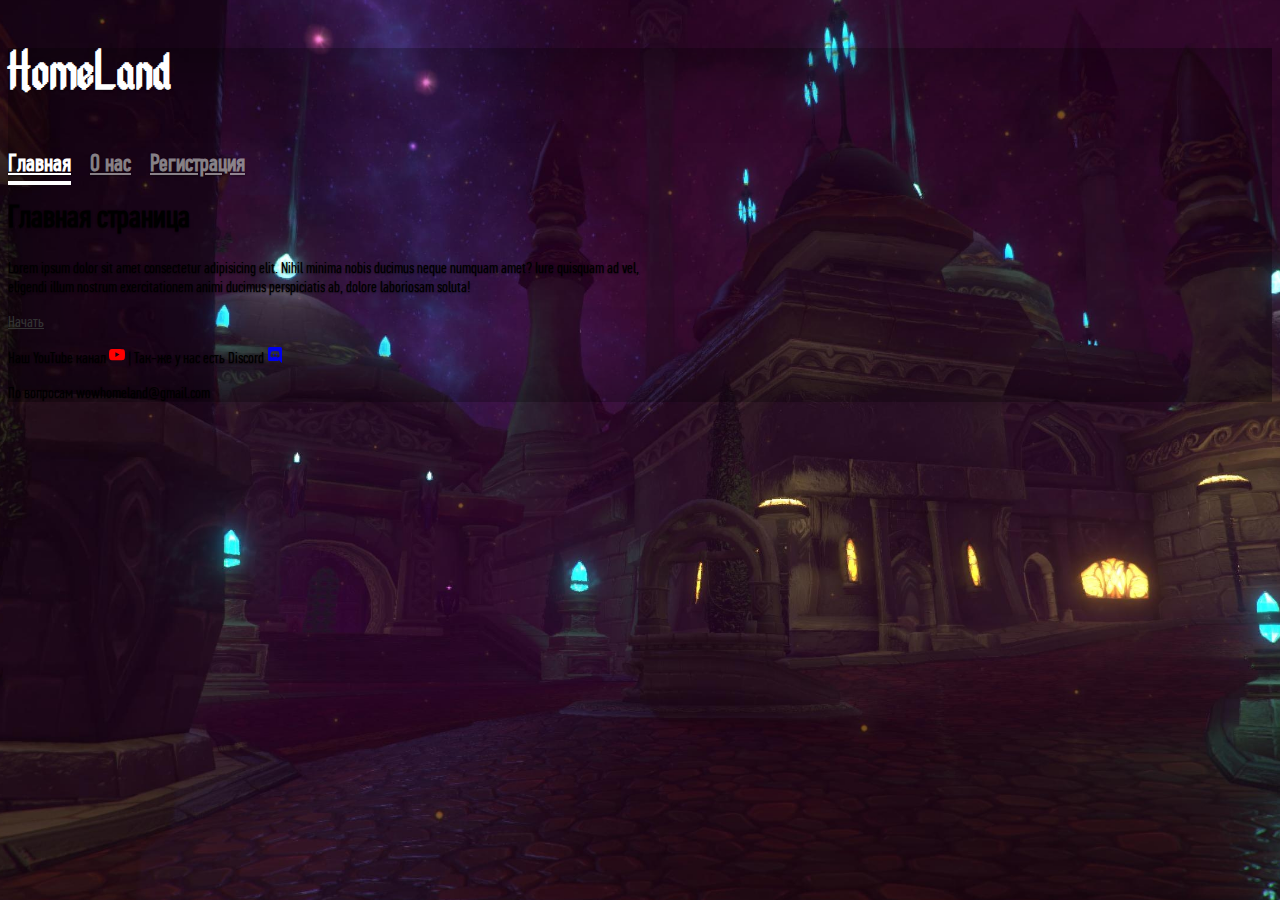
<file: index.html>
<!DOCTYPE html>
<html lang="ru" class="h-100">
<head>
    <meta charset="UTF-8">
    <meta http-equiv="X-UA-Compatible" content="IE=edge">
    <meta name="viewport" content="width=device-width, initial-scale=1.0">
    <!--Favicon-->
    <link rel="icon" type="image/png" sizes="16x16" href="/favicon-16x16.png">

    <title>Добро пожаловать!</title>

    <!--Including Styles from Bootstrap-->
    <link rel="canonical" href="https://getbootstrap.com/docs/5.0/examples/cover/">
    <link href="https://cdn.jsdelivr.net/npm/bootstrap@5.0.1/dist/css/bootstrap.min.css" rel="stylesheet" integrity="sha384-+0n0xVW2eSR5OomGNYDnhzAbDsOXxcvSN1TPprVMTNDbiYZCxYbOOl7+AMvyTG2x" crossorigin="anonymous">
    <script src="https://cdn.jsdelivr.net/npm/bootstrap@5.0.1/dist/js/bootstrap.bundle.min.js" integrity="sha384-gtEjrD/SeCtmISkJkNUaaKMoLD0//ElJ19smozuHV6z3Iehds+3Ulb9Bn9Plx0x4" crossorigin="anonymous"></script>
    <style>
        .bd-placeholder-img {
          font-size: 1.125rem;
          text-anchor: middle;
          -webkit-user-select: none;
          -moz-user-select: none;
          user-select: none;
        }
  
        @media (min-width: 768px) {
          .bd-placeholder-img-lg {
            font-size: 3.5rem;
          }
        }
      </style>
    <link href="/style/style.css" rel="stylesheet">
</head>

<body id="back" class=" d-flex h-100 text-center text-white bg-dark" >
    <div class="cover-container d-flex w-100 h-100 p-3 mx-auto flex-column">
      <header class="mb-auto">
        <div>
          <h3 class=" main_logo float-md-start mb-0">HomeLand</h3>
          <nav class="nav nav-masthead justify-content-center float-md-end">
            <a class="nav-link active" aria-current="page" href="#">Главная</a>
            <a class="nav-link" href="about.html">О нас</a>
            <a class="nav-link" href="/reg.html">Регистрация</a>
        </div>
      </header>
    
      <main id="back" class="px-3" >
        <h1>Главная страница</h1>
        <p class="lead">Lorem ipsum dolor sit amet consectetur adipisicing elit. Nihil minima nobis ducimus neque numquam amet? Iure quisquam ad vel, eligendi illum nostrum exercitationem animi ducimus perspiciatis ab, dolore laboriosam soluta!</p>
        <p class="lead">
          <a href="/start.html" class="btn btn-lg btn-secondary fw-bold border-white bg-white">Начать</a>
        </p>
      </main>
    
      <footer class="mt-auto text-white-50">
        <p>Наш YouTube канал <a href="https://www.youtube.com/channel/UCeoK3H7h6sZtwdehTciAnkg" target="_blank" style="text-decoration: none; color: red;"><svg xmlns="http://www.w3.org/2000/svg" width="16" height="16" fill="currentColor" class="bi bi-youtube" viewBox="0 0 16 16">
          <path d="M8.051 1.999h.089c.822.003 4.987.033 6.11.335a2.01 2.01 0 0 1 1.415 1.42c.101.38.172.883.22 1.402l.01.104.022.26.008.104c.065.914.073 1.77.074 1.957v.075c-.001.194-.01 1.108-.082 2.06l-.008.105-.009.104c-.05.572-.124 1.14-.235 1.558a2.007 2.007 0 0 1-1.415 1.42c-1.16.312-5.569.334-6.18.335h-.142c-.309 0-1.587-.006-2.927-.052l-.17-.006-.087-.004-.171-.007-.171-.007c-1.11-.049-2.167-.128-2.654-.26a2.007 2.007 0 0 1-1.415-1.419c-.111-.417-.185-.986-.235-1.558L.09 9.82l-.008-.104A31.4 31.4 0 0 1 0 7.68v-.123c.002-.215.01-.958.064-1.778l.007-.103.003-.052.008-.104.022-.26.01-.104c.048-.519.119-1.023.22-1.402a2.007 2.007 0 0 1 1.415-1.42c.487-.13 1.544-.21 2.654-.26l.17-.007.172-.006.086-.003.171-.007A99.788 99.788 0 0 1 7.858 2h.193zM6.4 5.209v4.818l4.157-2.408L6.4 5.209z"/>
        </svg>  </a> | Так-же у нас есть Discord <a target="_blank" href="https://discord.gg/9Cx68TF"><svg xmlns="http://www.w3.org/2000/svg" width="16" height="16" fill="currentColor" class="bi bi-discord" viewBox="0 0 16 16">
          <path d="M6.552 6.712c-.456 0-.816.4-.816.888s.368.888.816.888c.456 0 .816-.4.816-.888.008-.488-.36-.888-.816-.888zm2.92 0c-.456 0-.816.4-.816.888s.368.888.816.888c.456 0 .816-.4.816-.888s-.36-.888-.816-.888z"/>
          <path d="M13.36 0H2.64C1.736 0 1 .736 1 1.648v10.816c0 .912.736 1.648 1.64 1.648h9.072l-.424-1.48 1.024.952.968.896L15 16V1.648C15 .736 14.264 0 13.36 0zm-3.088 10.448s-.288-.344-.528-.648c1.048-.296 1.448-.952 1.448-.952-.328.216-.64.368-.92.472-.4.168-.784.28-1.16.344a5.604 5.604 0 0 1-2.072-.008 6.716 6.716 0 0 1-1.176-.344 4.688 4.688 0 0 1-.584-.272c-.024-.016-.048-.024-.072-.04-.016-.008-.024-.016-.032-.024-.144-.08-.224-.136-.224-.136s.384.64 1.4.944c-.24.304-.536.664-.536.664-1.768-.056-2.44-1.216-2.44-1.216 0-2.576 1.152-4.664 1.152-4.664 1.152-.864 2.248-.84 2.248-.84l.08.096c-1.44.416-2.104 1.048-2.104 1.048s.176-.096.472-.232c.856-.376 1.536-.48 1.816-.504.048-.008.088-.016.136-.016a6.521 6.521 0 0 1 4.024.752s-.632-.6-1.992-1.016l.112-.128s1.096-.024 2.248.84c0 0 1.152 2.088 1.152 4.664 0 0-.68 1.16-2.448 1.216z"/>
        </svg> </a> </p> <p>По вопросам wowhomeland@gmail.com</p>
      </footer>
    </div>
    
      </body>
      <script src="/js/backtime.js"></script>
</html>
</file>
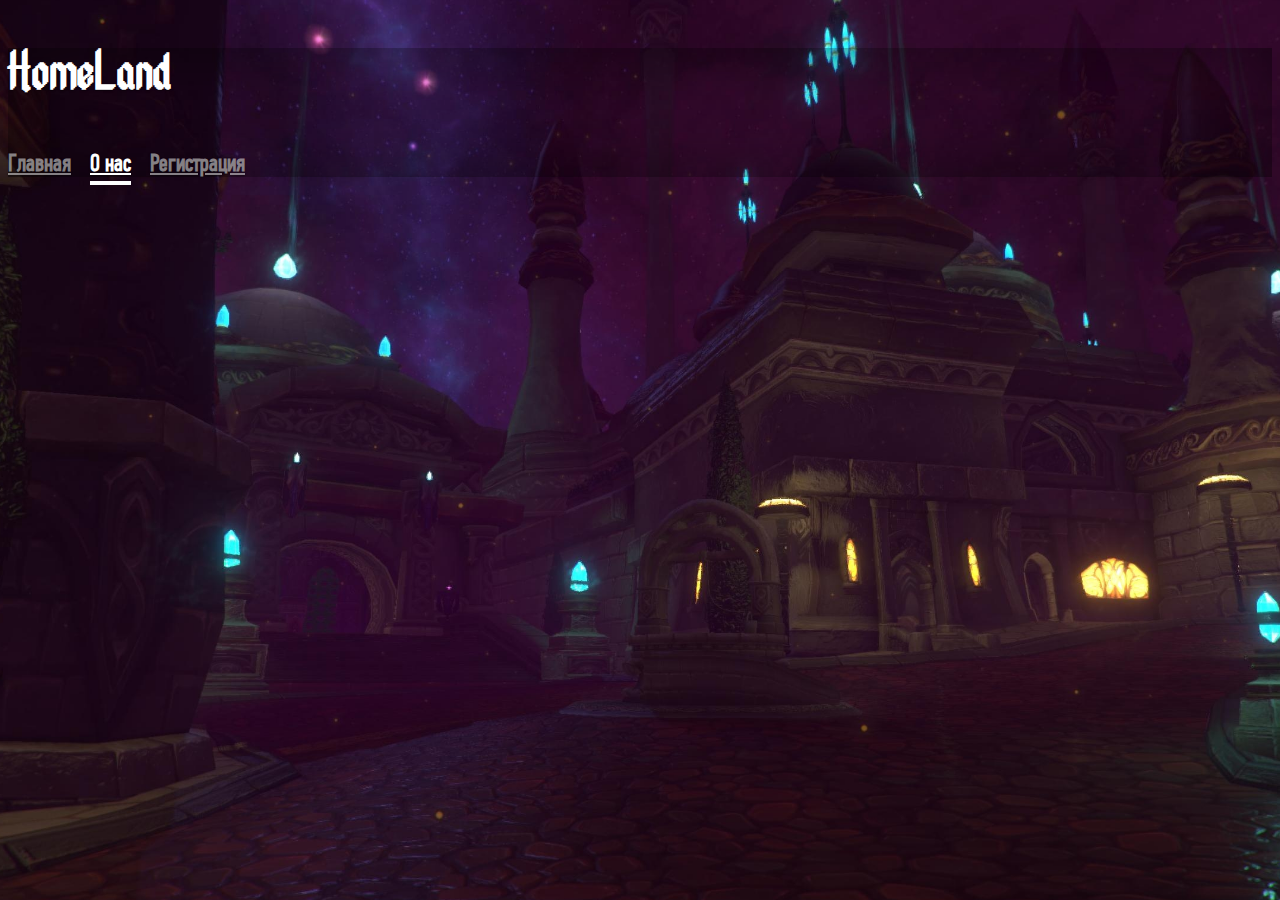
<file: about.html>
<!DOCTYPE html>
<html lang="ru" class="h-100">
<head>
    <meta charset="UTF-8">
    <meta http-equiv="X-UA-Compatible" content="IE=edge">
    <meta name="viewport" content="width=device-width, initial-scale=1.0">


    <link rel="canonical" href="https://getbootstrap.com/docs/5.0/examples/cover/">

    <link href="https://cdn.jsdelivr.net/npm/bootstrap@5.0.1/dist/css/bootstrap.min.css" rel="stylesheet" integrity="sha384-+0n0xVW2eSR5OomGNYDnhzAbDsOXxcvSN1TPprVMTNDbiYZCxYbOOl7+AMvyTG2x" crossorigin="anonymous">
    <script src="https://cdn.jsdelivr.net/npm/bootstrap@5.0.1/dist/js/bootstrap.bundle.min.js" integrity="sha384-gtEjrD/SeCtmISkJkNUaaKMoLD0//ElJ19smozuHV6z3Iehds+3Ulb9Bn9Plx0x4" crossorigin="anonymous"></script>

    
    <style>
        .bd-placeholder-img {
          font-size: 1.125rem;
          text-anchor: middle;
          -webkit-user-select: none;
          -moz-user-select: none;
          user-select: none;
        }
  
        @media (min-width: 768px) {
          .bd-placeholder-img-lg {
            font-size: 3.5rem;
          }
        }
      </style>
  
    <title>HomeLand</title>
    <link href="/style/style.css" rel="stylesheet">
</head>
<body id="back" class="d-flex h-100 text-center text-white bg-dark">
    
    <div class="cover-container d-flex w-100 h-100 p-3 mx-auto flex-column">
      <header class="mb-auto">
        <div>
          <h3 class=" main_logo float-md-start mb-0">HomeLand</h3>
          <nav class="nav nav-masthead justify-content-center float-md-end">
            <a class="nav-link" aria-current="page" href="/index.html">Главная</a>
            <a class="nav-link active" href="about.html">О нас</a>
            <a class="nav-link" href="reg.html">Регистрация</a>
          </nav>
        </div>
      </header>
    

      <footer class="mt-auto text-white-50">

      </footer>
</html>
<script src="/js/backtime.js"></script>
</file>
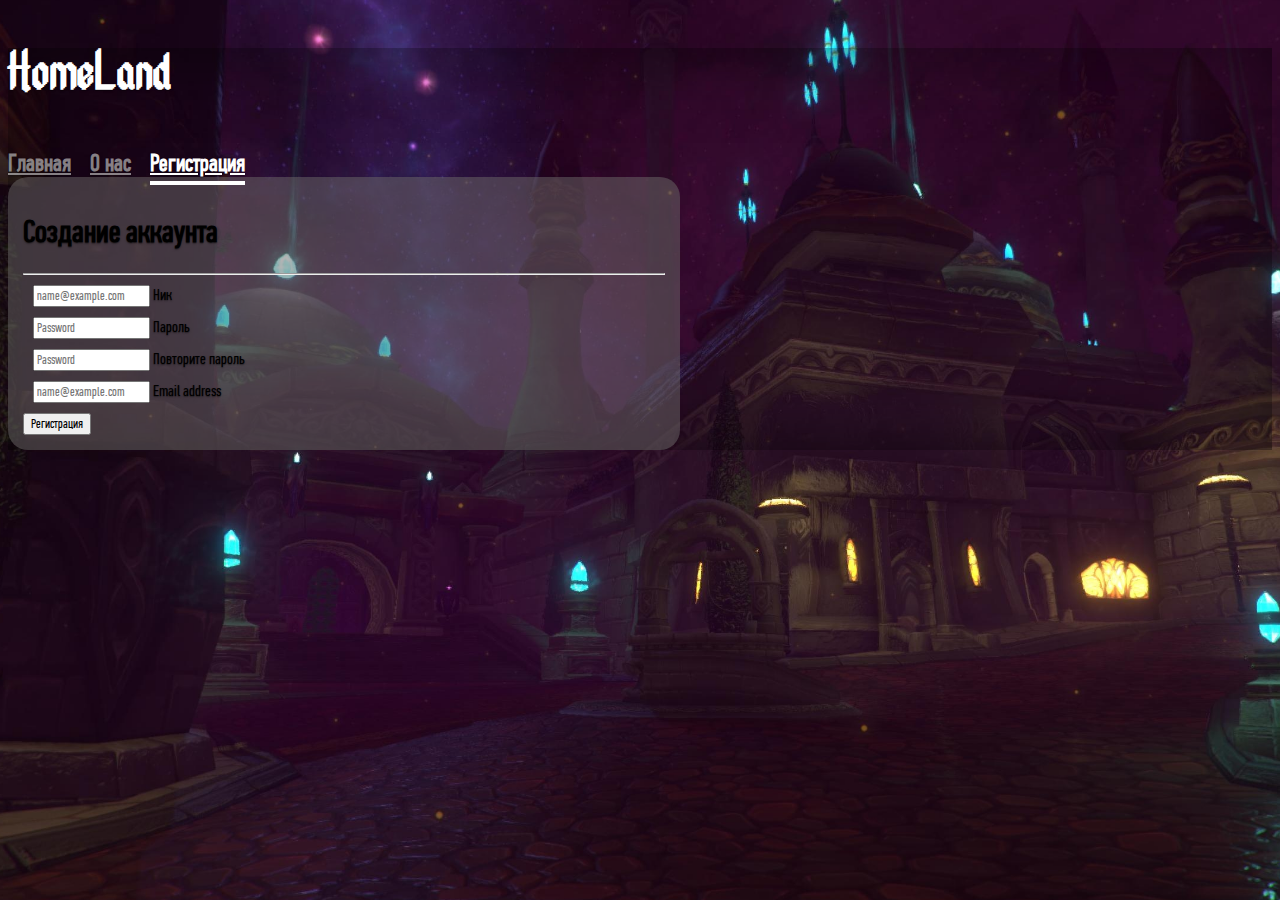
<file: reg.html>
<!DOCTYPE html>
<html lang="ru" class="h-100">
<head>
    <meta charset="UTF-8">
    <meta http-equiv="X-UA-Compatible" content="IE=edge">
    <meta name="viewport" content="width=device-width, initial-scale=1.0">


    <link rel="canonical" href="https://getbootstrap.com/docs/5.0/examples/cover/">

    <link href="https://cdn.jsdelivr.net/npm/bootstrap@5.0.1/dist/css/bootstrap.min.css" rel="stylesheet" integrity="sha384-+0n0xVW2eSR5OomGNYDnhzAbDsOXxcvSN1TPprVMTNDbiYZCxYbOOl7+AMvyTG2x" crossorigin="anonymous">
    <script src="https://cdn.jsdelivr.net/npm/bootstrap@5.0.1/dist/js/bootstrap.bundle.min.js" integrity="sha384-gtEjrD/SeCtmISkJkNUaaKMoLD0//ElJ19smozuHV6z3Iehds+3Ulb9Bn9Plx0x4" crossorigin="anonymous"></script>

    

    <style>
        .bd-placeholder-img {
          font-size: 1.125rem;
          text-anchor: middle;
          -webkit-user-select: none;
          -moz-user-select: none;
          user-select: none;
        }
  
        @media (min-width: 768px) {
          .bd-placeholder-img-lg {
            font-size: 3.5rem;
          }
        }
      </style>
  
    <title>HomeLand</title>
    <link href="/style/style.css" rel="stylesheet">
</head>
<body id="back" class=" d-flex h-100 text-center text-white bg-dark">
    
    <div class="cover-container d-flex w-100 h-100 p-3 mx-auto flex-column">
      <header class="mb-auto">
        <div>
          <h3 class=" main_logo float-md-start mb-0">HomeLand</h3>
          <nav class="nav nav-masthead justify-content-center float-md-end">
            <a class="nav-link" aria-current="page" href="/index.html">Главная</a>
            <a class="nav-link" href="about.html">О нас</a>
            <a class="nav-link active" href="#">Регистрация</a>
          </nav>
          
        </div>
      </header>
    
      <main style="background-color:rgba(109, 106, 106,0.5); padding: 15px; border-radius: 20px;" > 
        <form>
          <h1 class="h3 mb-3">Создание аккаунта</h1>
          <hr>
          <div class="form-floating" style="margin:10px;">
            <input class="form-control" id="floatingInput" placeholder="name@example.com">
            <label for="floatingInput" style="color: black;">Ник</label>
          </div>
          <div class="form-floating" style="margin:10px;">
            <input type="password" class="form-control" id="floatingPassword" placeholder="Password">
            <label for="floatingPassword" style="color: black;">Пароль</label>
          </div>
          <div class="form-floating" style="margin:10px;">
            <input type="password" class="form-control" id="floatingPassword" placeholder="Password">
            <label for="floatingPassword" style="color: black;">Повторите пароль</label>
          </div>
          <div class="form-floating" style="margin:10px;">
            <input type="email" class="form-control" id="floatingInput" placeholder="name@example.com">
            <label for="floatingInput" style="color: black;">Email address</label>
          </div>
      
          <button class="w-120 btn btn-lg btn-primary" type="submit">Регистрация</button>
        </form>
      </main>

      <footer class="mt-auto text-white-50">

      </footer>
</html>
<script src="/js/backtime.js"></script>
</file>
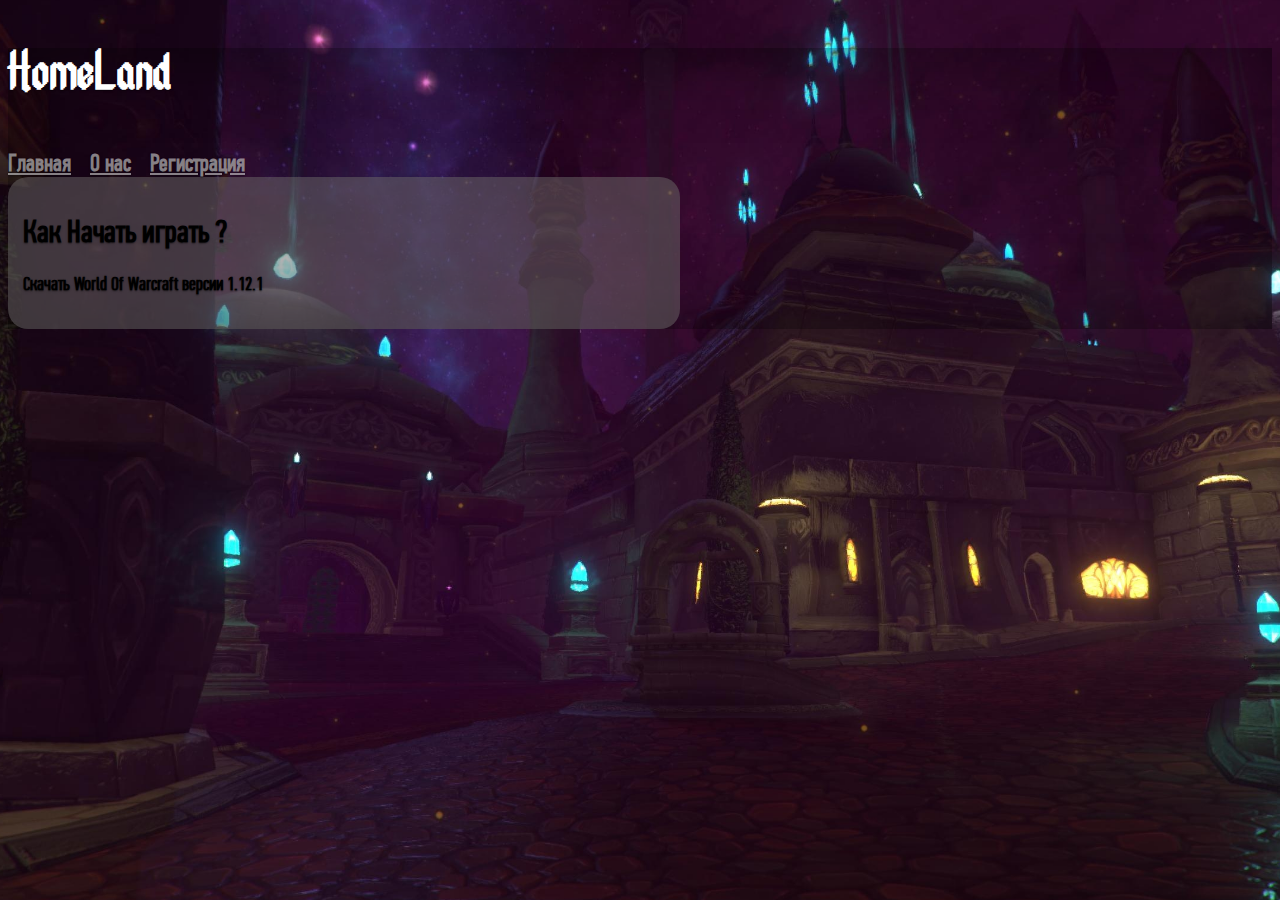
<file: start.html>
<!DOCTYPE html>
<html lang="ru" class="h-100">
<head>
    <meta charset="UTF-8">
    <meta http-equiv="X-UA-Compatible" content="IE=edge">
    <meta name="viewport" content="width=device-width, initial-scale=1.0">


    <link rel="canonical" href="https://getbootstrap.com/docs/5.0/examples/cover/">

    <link href="https://cdn.jsdelivr.net/npm/bootstrap@5.0.1/dist/css/bootstrap.min.css" rel="stylesheet" integrity="sha384-+0n0xVW2eSR5OomGNYDnhzAbDsOXxcvSN1TPprVMTNDbiYZCxYbOOl7+AMvyTG2x" crossorigin="anonymous">
    <script src="https://cdn.jsdelivr.net/npm/bootstrap@5.0.1/dist/js/bootstrap.bundle.min.js" integrity="sha384-gtEjrD/SeCtmISkJkNUaaKMoLD0//ElJ19smozuHV6z3Iehds+3Ulb9Bn9Plx0x4" crossorigin="anonymous"></script>

    
    <style>
        .bd-placeholder-img {
          font-size: 1.125rem;
          text-anchor: middle;
          -webkit-user-select: none;
          -moz-user-select: none;
          user-select: none;
        }
  
        @media (min-width: 768px) {
          .bd-placeholder-img-lg {
            font-size: 3.5rem;
          }
        }
      </style>
  
    <title>HomeLand</title>
    <link href="/style/style.css" rel="stylesheet">
</head>
<body id="back" class="d-flex h-100 text-center text-white bg-dark">
    
    <div class="cover-container d-flex w-100 h-100 p-3 mx-auto flex-column">
      <header class="mb-auto">
        <div>
          <h3 class=" main_logo float-md-start mb-0">HomeLand</h3>
          <nav class="nav nav-masthead justify-content-center float-md-end">
            <a class="nav-link" aria-current="page" href="/index.html">Главная</a>
            <a class="nav-link " href="about.html">О нас</a>
            <a class="nav-link" href="reg.html">Регистрация</a>
          </nav>
        </div>
      </header>
    <main style="background-color:rgba(109, 106, 106,0.5); padding: 15px; border-radius: 20px;">
        <h1>Как Начать играть ?</h1>
        <h3>Скачать World Of Warcraft версии 1.12.1</h3>
    </main>

      <footer class="mt-auto text-white-50">

      </footer>
</html>
<script src="/js/backtime.js"></script>
</file>
<file: style/style.css>
/*
 * Globals
 */
*{
  font-family: 'PFD';
}

/* Custom default button */
.btn-secondary,
.btn-secondary:hover,
.btn-secondary:focus {
  color: #333;
  text-shadow: none; /* Prevent inheritance from `body` */
}


/*
 * Base structure
 */

body {
  text-shadow: 0 .05rem .1rem rgba(0, 0, 0, .5);
  box-shadow: inset 0 0 5rem rgba(0, 0, 0, .5);
  background-size: 120%;
  -webkit-background-size: cover;
        -moz-background-size: cover;
        -o-background-size: cover;
        background-size: cover;
        background-attachment: fixed;
        background-position: center center;
        /*background-attachment: fixed;*/
        background-repeat: no-repeat;
  font-family:'Segoe UI', Tahoma, Geneva, Verdana, sans-seri;
}

.main_logo{
  font-family: 'Ancient_Pixel'; font-size: xxx-large;
  color:rgb(255, 255, 255);
}

.cover-container {
  max-width: 42em;
}


/*
 * Header
 */

.nav-masthead .nav-link {
  padding: .25rem 0;
  font-weight: 700;
  color: rgba(255, 255, 255, .5);
  background-color: transparent;
  border-bottom: .25rem solid transparent;
  font-size: x-large;
}

.nav-masthead .nav-link:hover,
.nav-masthead .nav-link:focus {
  border-bottom-color: rgba(255, 255, 255, .25);
}

.nav-masthead .nav-link + .nav-link {
  margin-left: 1rem;
}

.nav-masthead .active {
  color: #fff;
  border-bottom-color: #fff;
}

@font-face {
	font-family: 'Ancient_Pixel'; 
	src: local('Ancient_Pixel'),
		url(/fonts/AncientModernTales-a7Po.ttf); 
}
@font-face {
  font-family: 'GG';
  src: url(/fonts/Realize\ My\ Passion.ttf);
}
@font-face {
  font-family: 'GothicTes';
  src: url(/fonts/arthurgothic.ttf);
}
@font-face {
  font-family: 'PFD';
  src: url(/fonts/PF\ Din\ Text\ Comp\ Pro.ttf);
}
</file>
